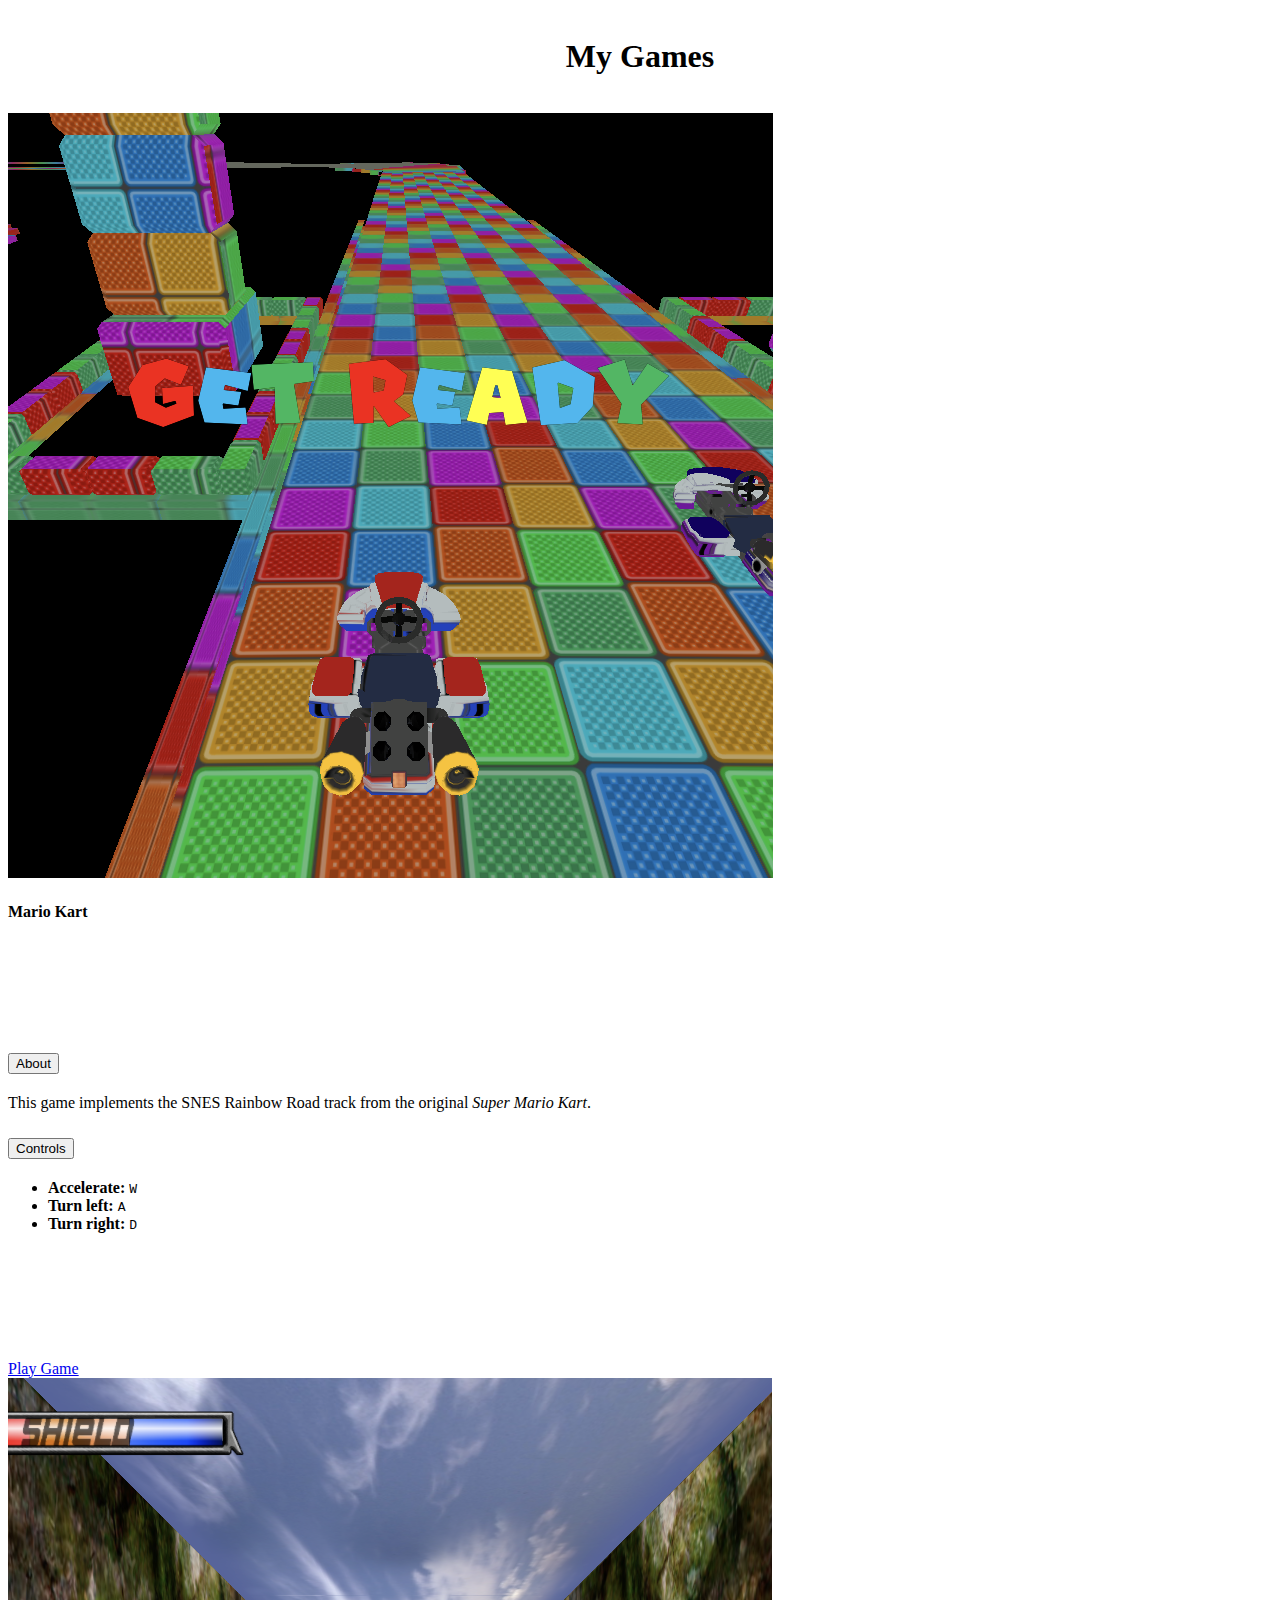
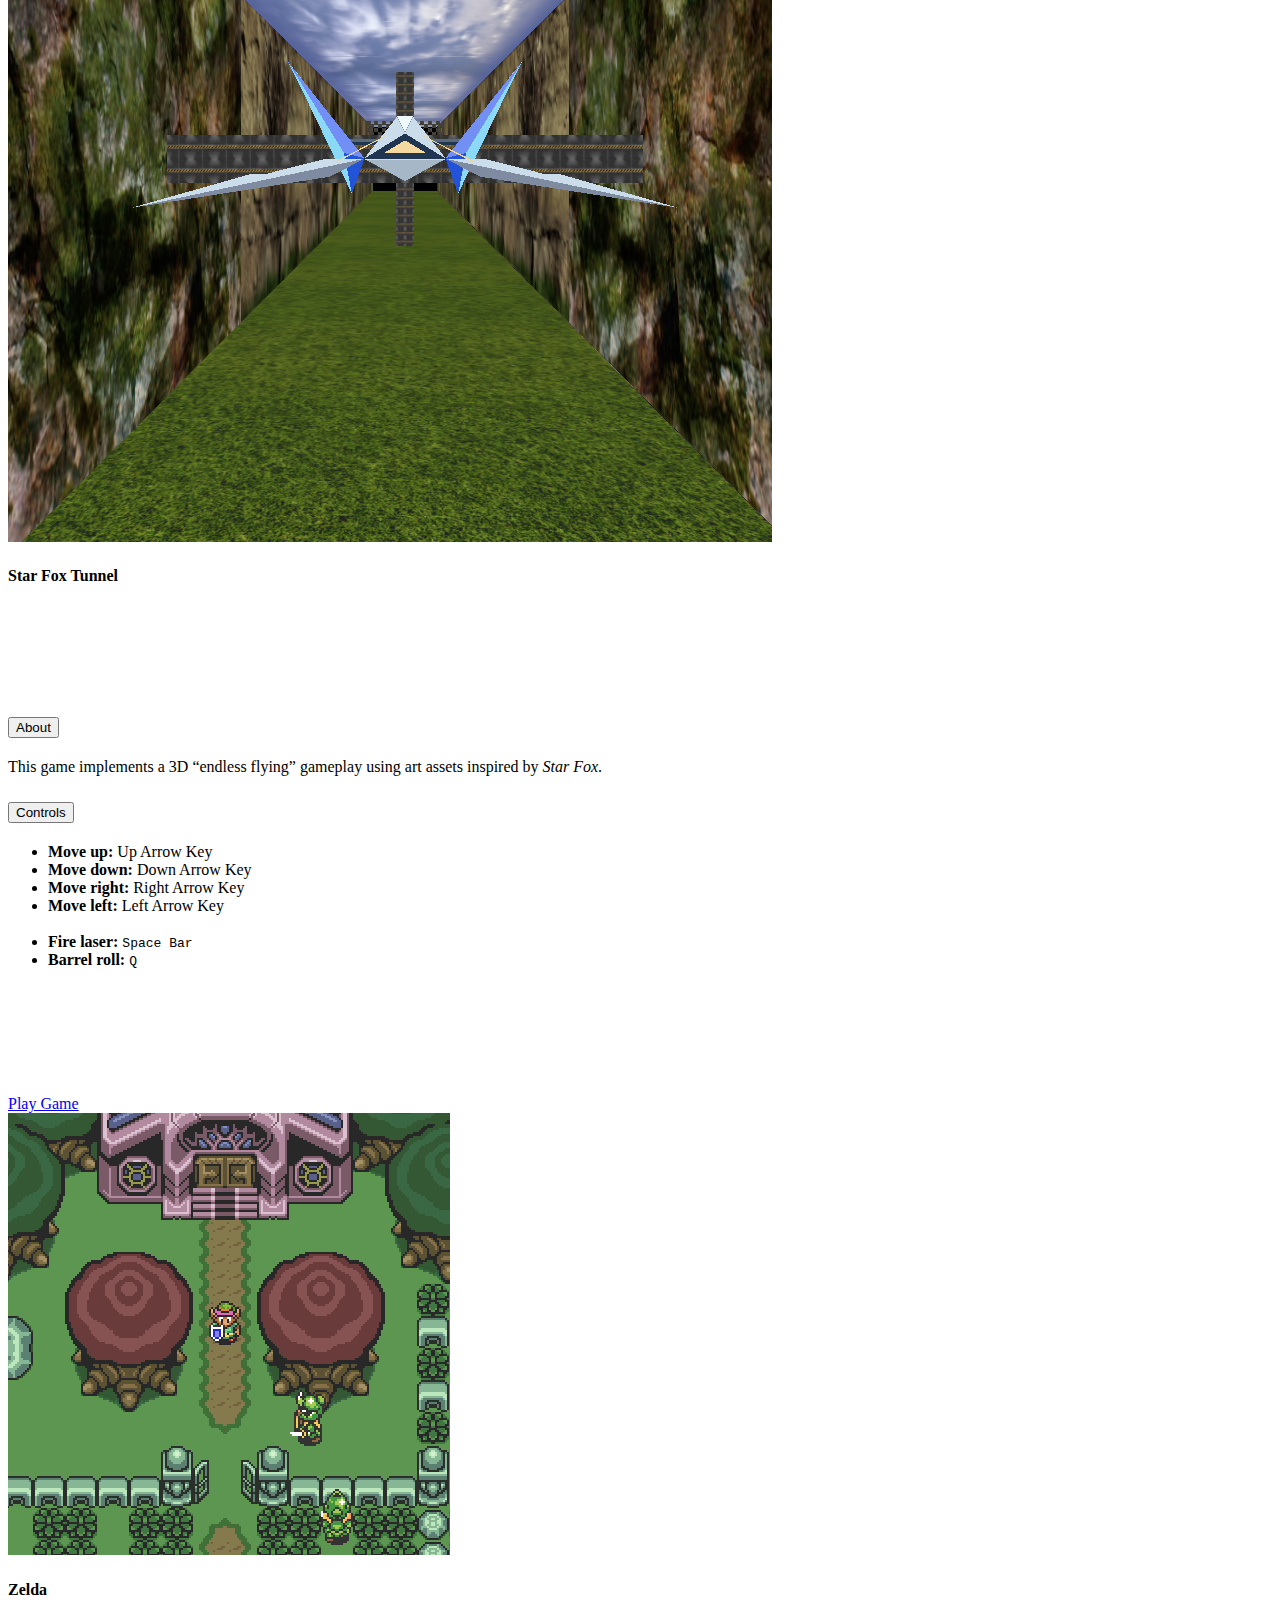
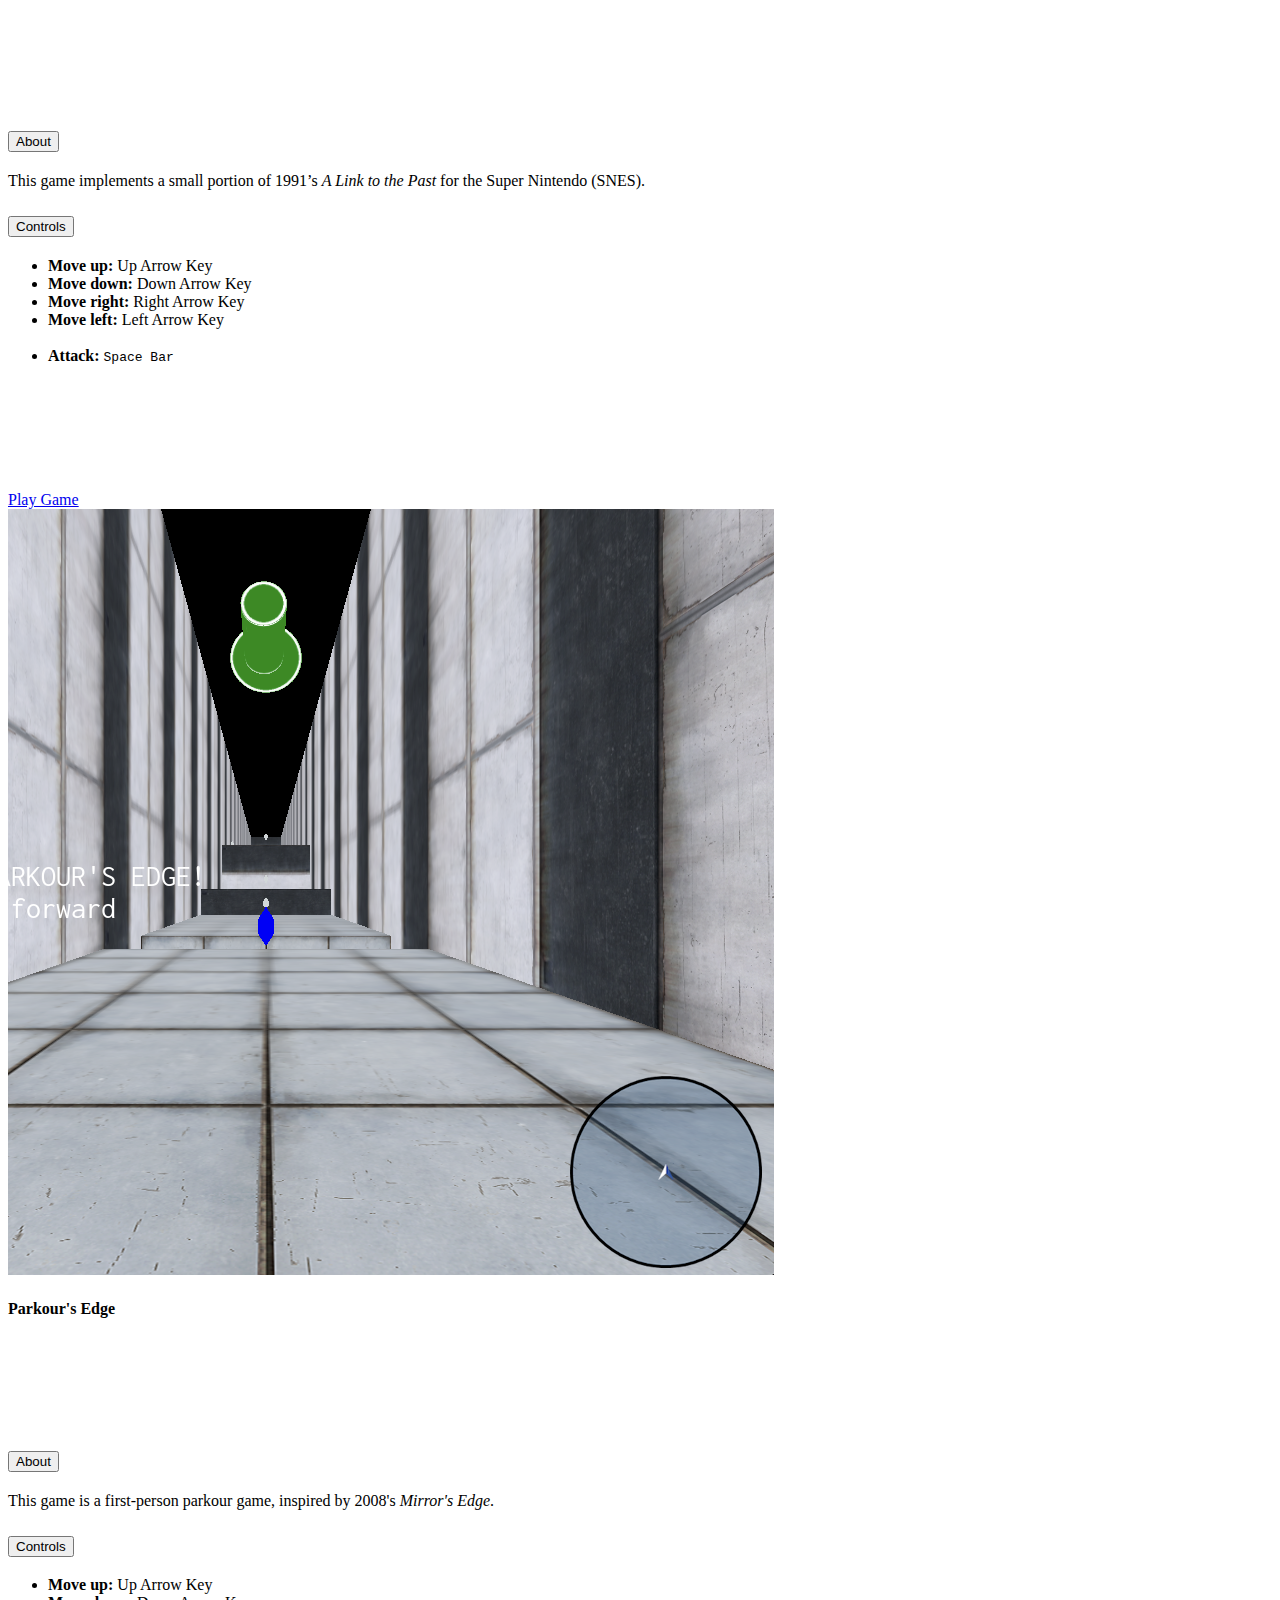
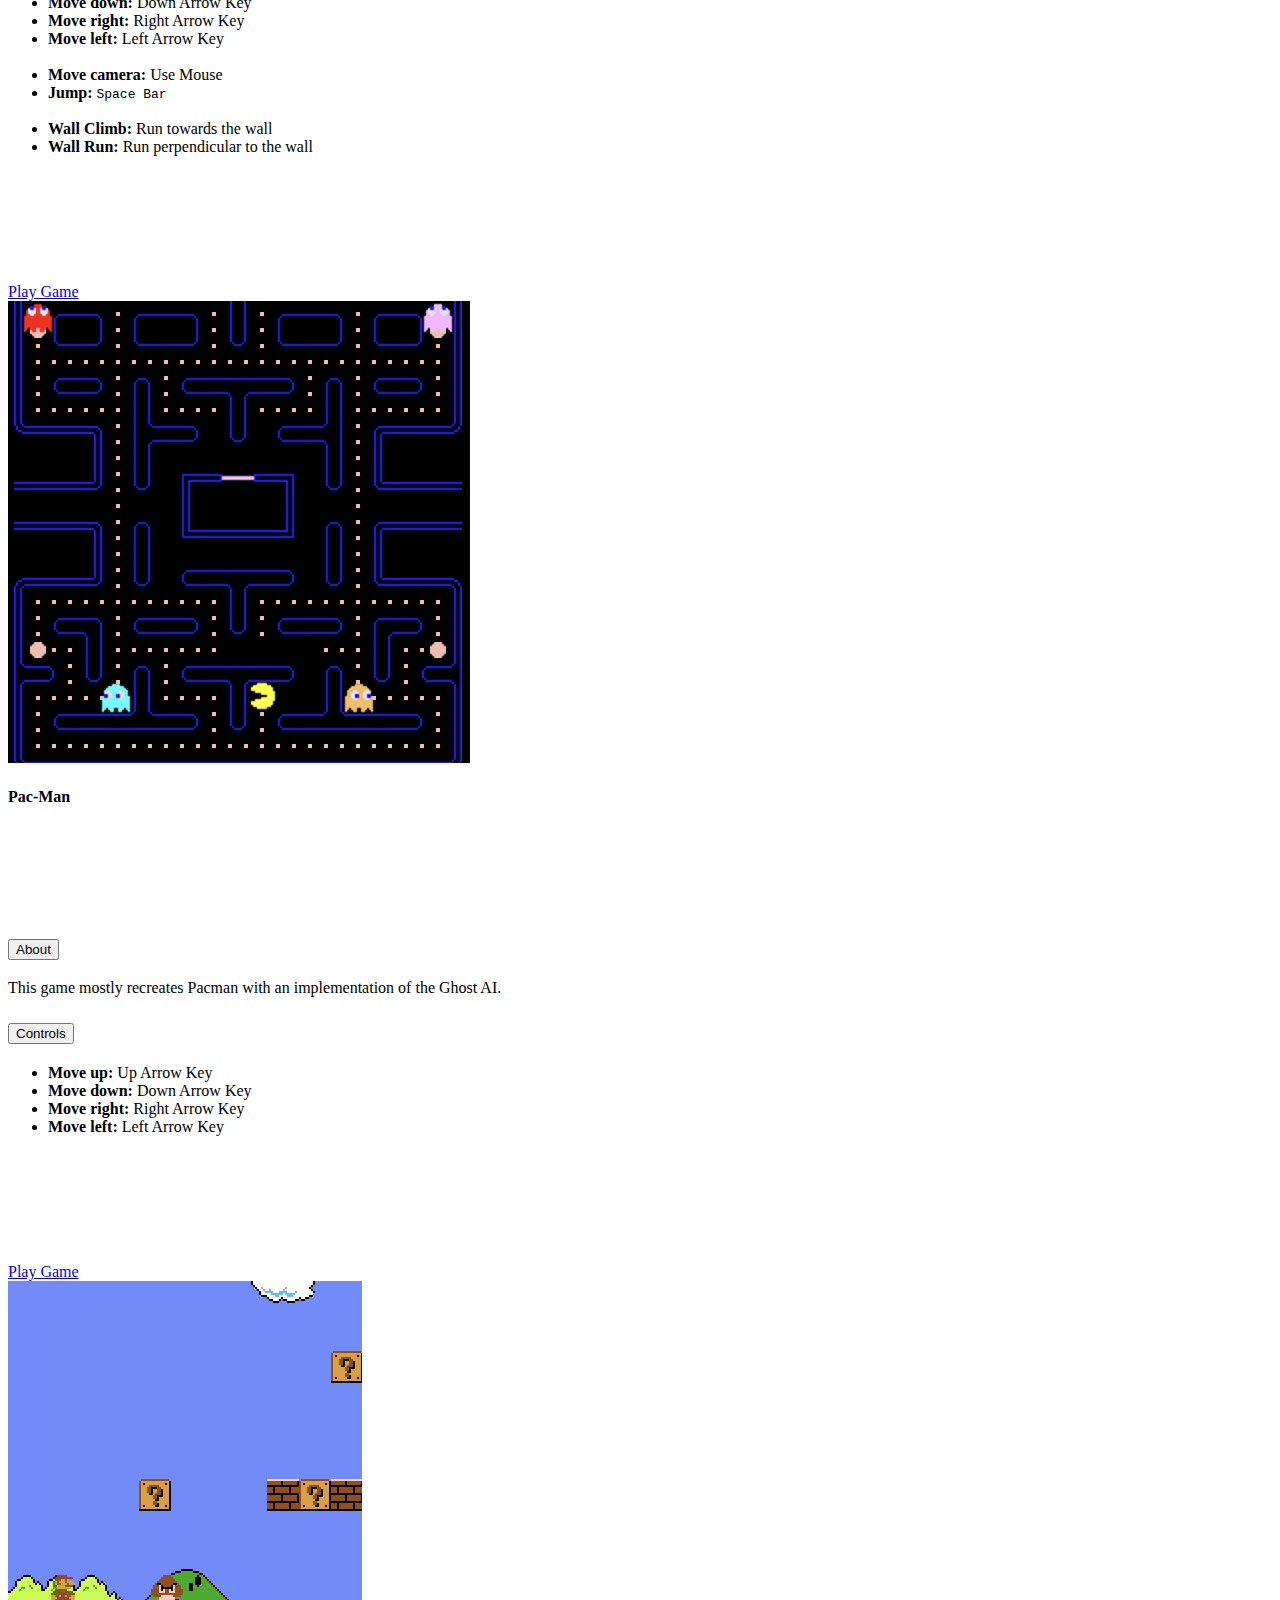
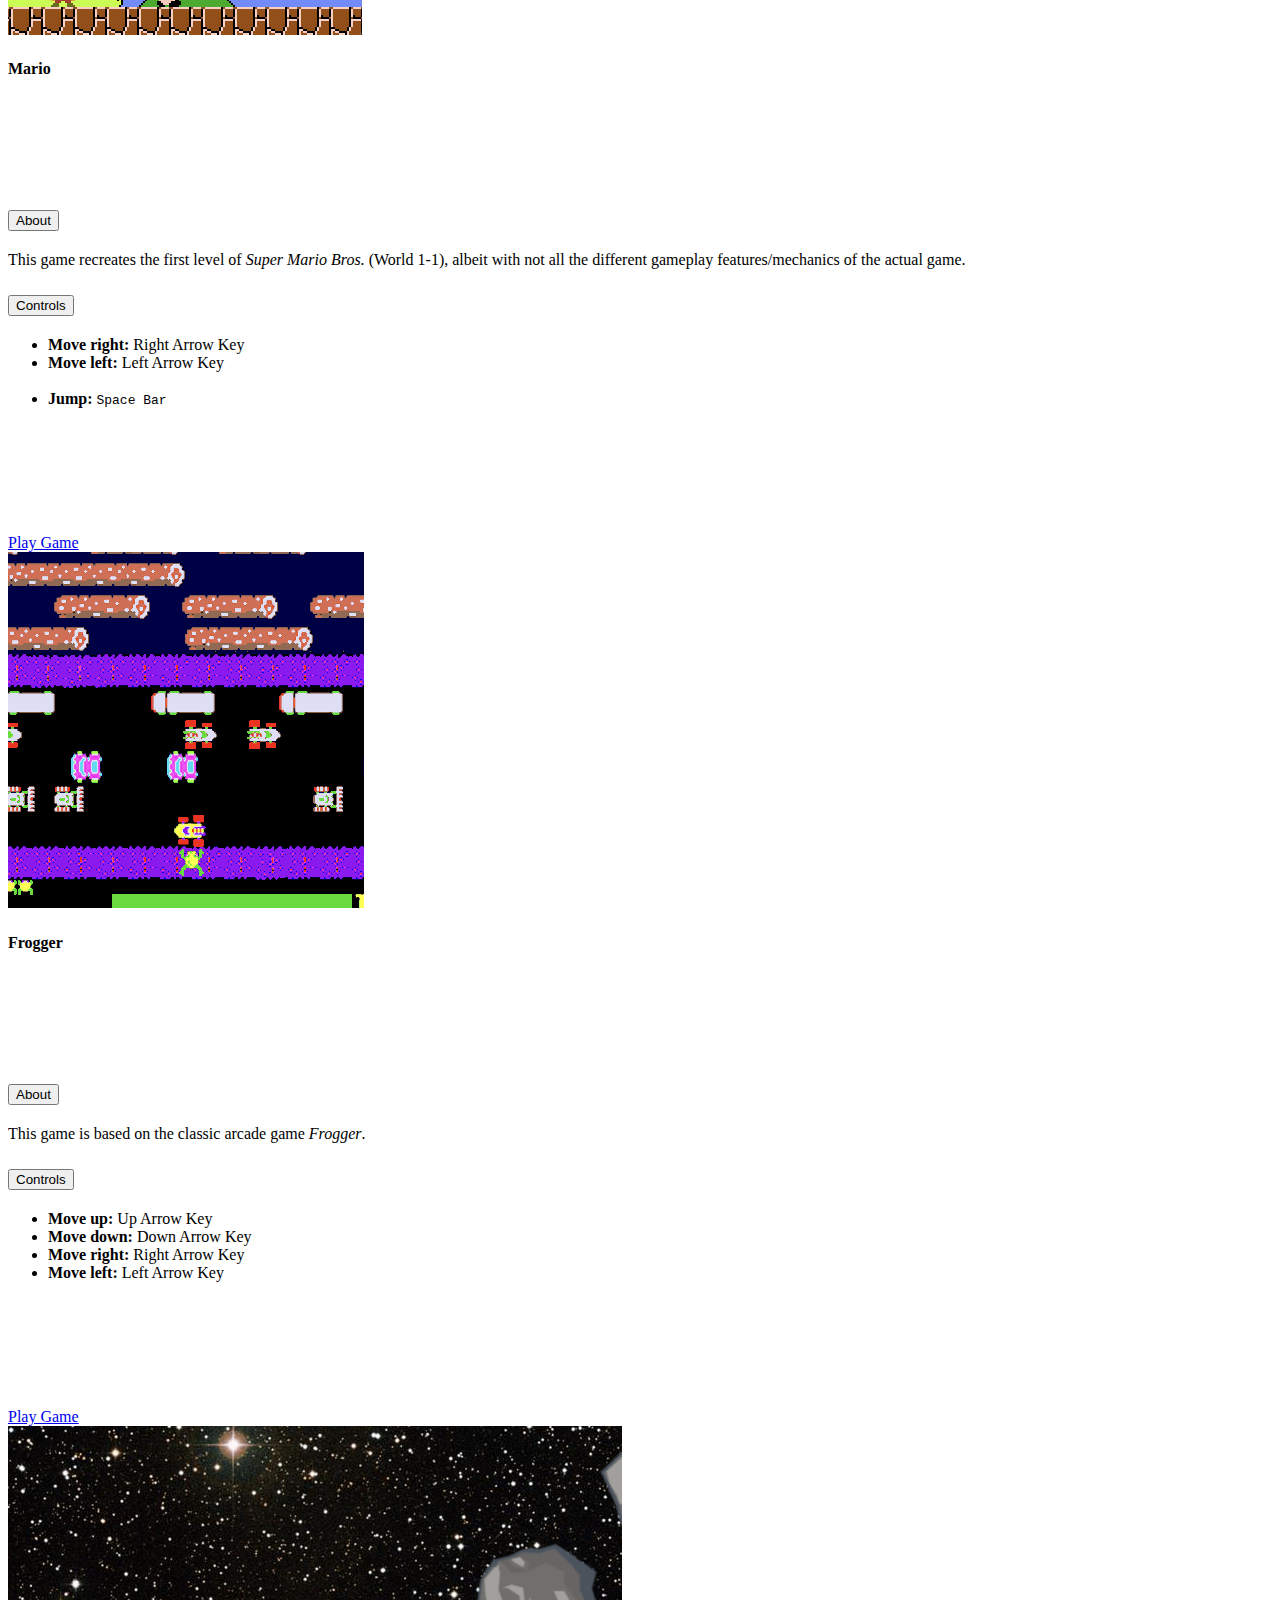
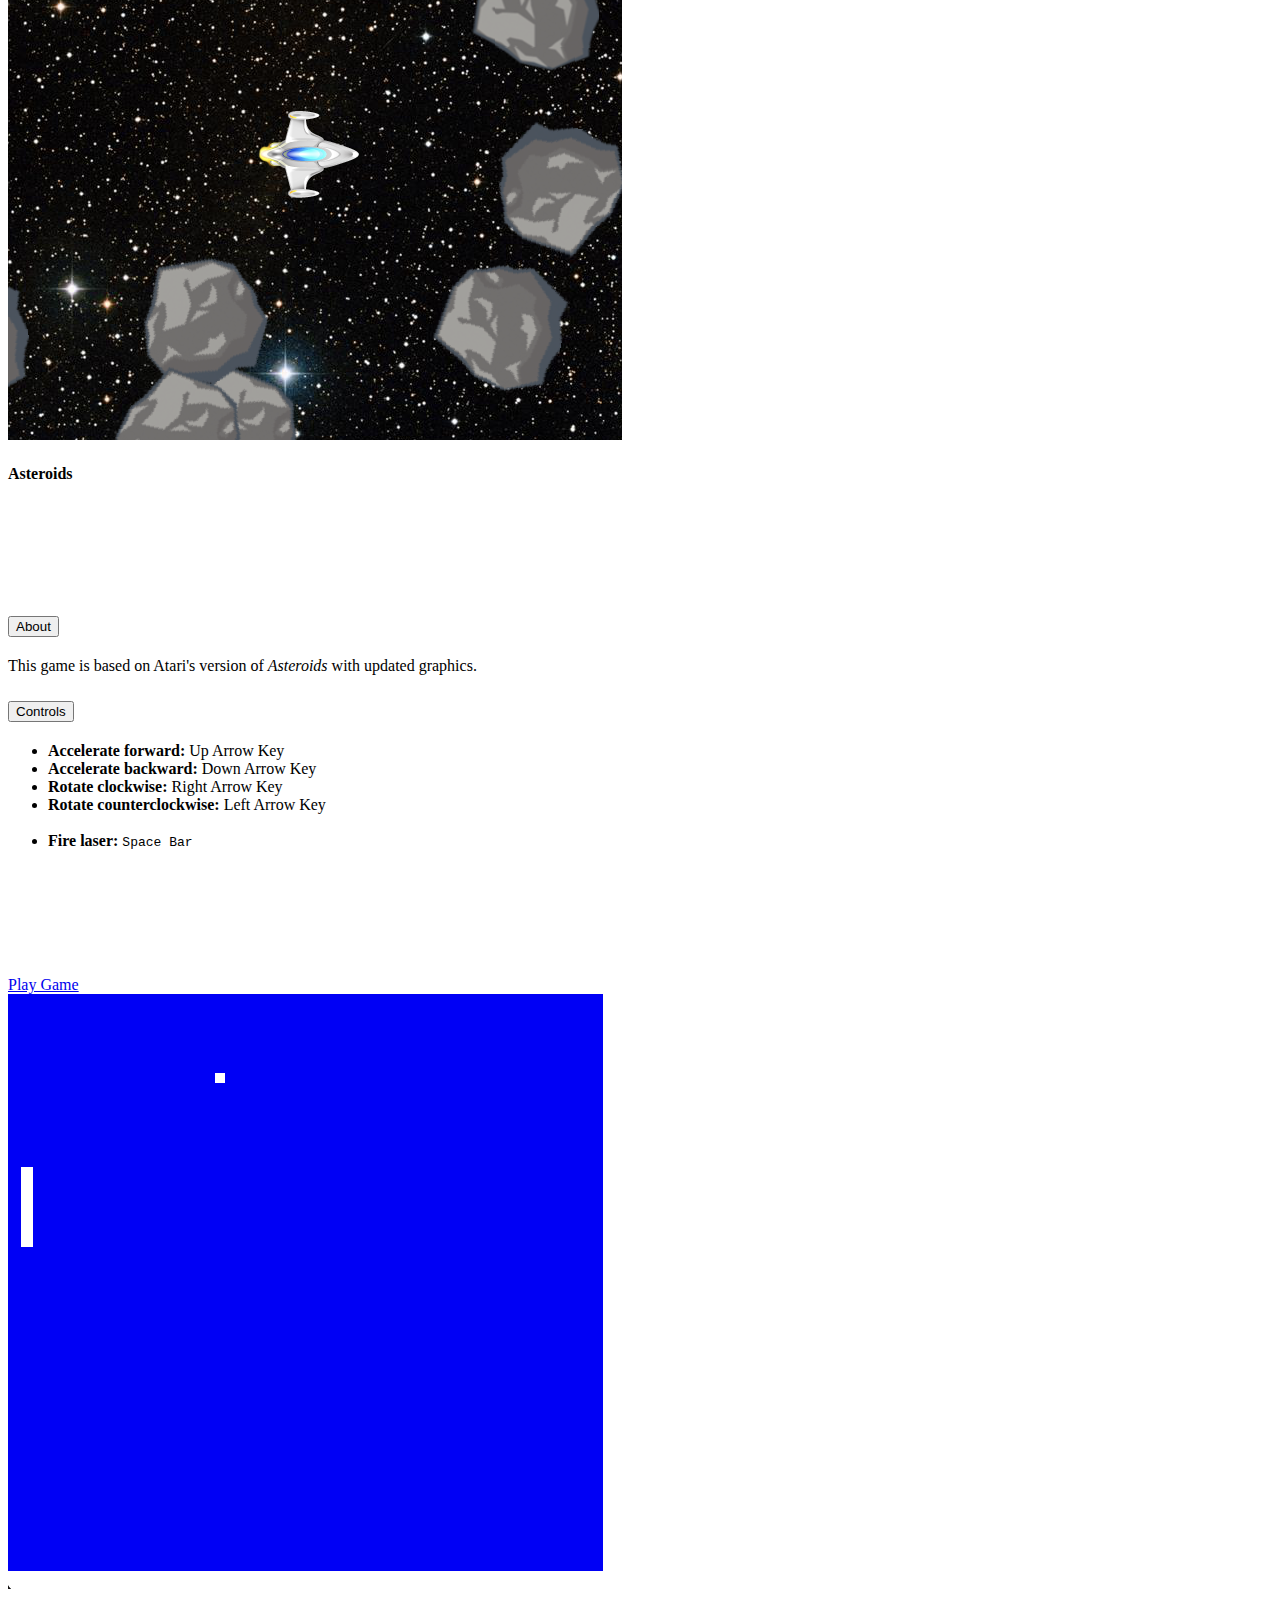
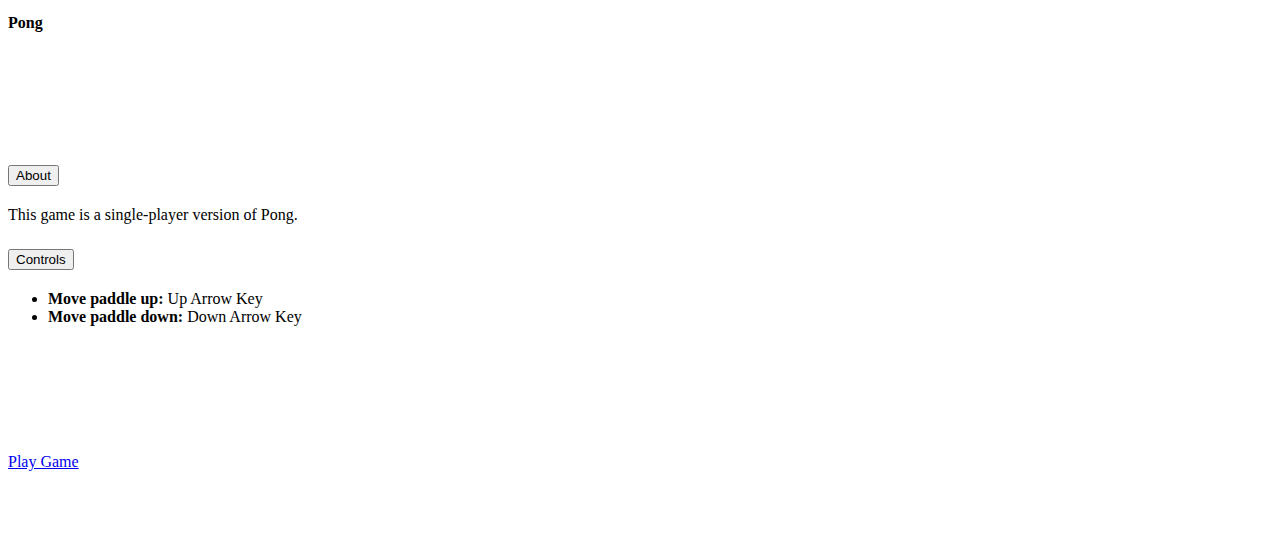
<file: index.html>
<!doctype html>
<html lang="en">
  <head>
    <meta charset="utf-8">
    <meta name="viewport" content="width=device-width, initial-scale=1">
    <title>SDL Games</title>
    <link href="https://cdn.jsdelivr.net/npm/bootstrap@5.3.0-alpha1/dist/css/bootstrap.min.css" rel="stylesheet" integrity="sha384-GLhlTQ8iRABdZLl6O3oVMWSktQOp6b7In1Zl3/Jr59b6EGGoI1aFkw7cmDA6j6gD" crossorigin="anonymous">
    <link rel="stylesheet" href="index.css">
  </head>
  <body>
    <div>
        <h1 id="title">My Games</h1>
    </div>


    <div class="container text-center">
        <div class="row row-cols-1 row-cols-xxl-3 row-cols-xl-3 row-cols-lg-2 row-cols-md-2 g-4">
            <div class="col">
                <div class="card h-100">
                    <img src="Mario Kart/preview.png" class="card-img-top" alt="background">
                    <div class="card-body">
                        <h4 class="card-title">Mario Kart</h4>

                        <div class="accordion" id="accordion1">
                            <div class="accordion-item">
                                <h2 class="accordion-header" id="headingOne">
                                    <button class="accordion-button" type="button" data-bs-toggle="collapse" data-bs-target="#collapseOne" aria-expanded="true" aria-controls="collapseOne">
                                    About
                                    </button>
                                </h2>
                                <div id="collapseOne" class="accordion-collapse collapse show" aria-labelledby="headingOne" data-bs-parent="#accordion1">
                                    <div class="accordion-body">
                                    This game implements the SNES Rainbow Road track from the original <em>Super Mario Kart</em>.
                                    </div>
                                </div>
                            </div>
                            <div class="accordion-item">
                                <h2 class="accordion-header" id="headingTwo">
                                    <button class="accordion-button collapsed" type="button" data-bs-toggle="collapse" data-bs-target="#collapseTwo" aria-expanded="false" aria-controls="collapseTwo">
                                    Controls
                                    </button>
                                </h2>
                                <div id="collapseTwo" class="accordion-collapse collapse" aria-labelledby="headingTwo" data-bs-parent="#accordion1">
                                    <div class="accordion-body">
                                        <ul>
                                            <li><strong>Accelerate:</strong> <code>W</code></li>
                                            <li><strong>Turn left:</strong> <code>A</code></li>
                                            <li><strong>Turn right:</strong> <code>D</code></li>
                                        </ul>
                                    </div>
                                </div>
                            </div>
                        </div>
                      
                        <a href="Mario Kart/MarioKart.html" class="btn btn-primary">Play Game</a>
                    </div>
                </div>
            </div>

            <div class="col">
                <div class="card h-100">
                    <img src="Star Fox Tunnel/preview.png" class="card-img-top" alt="background">
                    <div class="card-body">
                      <h4 class="card-title">Star Fox Tunnel</h4>
                      
                      <div class="accordion" id="accordion2">
                        <div class="accordion-item">
                          <h2 class="accordion-header" id="headingThree">
                            <button class="accordion-button" type="button" data-bs-toggle="collapse" data-bs-target="#collapseThree" aria-expanded="true" aria-controls="collapseThree">
                              About
                            </button>
                          </h2>
                          <div id="collapseThree" class="accordion-collapse collapse show" aria-labelledby="headingThree" data-bs-parent="#accordion2">
                            <div class="accordion-body">
                            This game implements a 3D “endless flying” gameplay using art assets inspired by <em>Star Fox</em>.
                            </div>
                          </div>
                        </div>
                        <div class="accordion-item">
                          <h2 class="accordion-header" id="headingFour">
                            <button class="accordion-button collapsed" type="button" data-bs-toggle="collapse" data-bs-target="#collapseFour" aria-expanded="false" aria-controls="collapseFour">
                              Controls
                            </button>
                          </h2>
                          <div id="collapseFour" class="accordion-collapse collapse" aria-labelledby="headingFour" data-bs-parent="#accordion2">
                            <div class="accordion-body">
                                <ul>
                                    <li><strong>Move up:</strong> Up Arrow Key</li>
                                    <li><strong>Move down:</strong> Down Arrow Key</li>
                                    <li><strong>Move right:</strong> Right Arrow Key</li>
                                    <li><strong>Move left:</strong> Left Arrow Key</li>

                                    <br>

                                    <li><strong>Fire laser:</strong> <code>Space Bar</code></li>
                                    <li><strong>Barrel roll:</strong> <code>Q</code></li>
                                </ul>
                            </div>
                          </div>
                        </div> 
                    </div>
                      
                    <a href="Star Fox Tunnel/StarFoxTunnel.html" class="btn btn-primary">Play Game</a>
                    </div>
                </div>
            </div>

            <div class="col">
                <div class="card h-100">
                    <img src="Zelda/preview.png" class="card-img-top" alt="background">
                    <div class="card-body">
                      <h4 class="card-title">Zelda</h4>
                      
                      <div class="accordion" id="accordion3">
                        <div class="accordion-item">
                          <h2 class="accordion-header" id="headingFive">
                            <button class="accordion-button" type="button" data-bs-toggle="collapse" data-bs-target="#collapseFive" aria-expanded="true" aria-controls="collapseFive">
                              About
                            </button>
                          </h2>
                          <div id="collapseFive" class="accordion-collapse collapse show" aria-labelledby="headingFive" data-bs-parent="#accordion3">
                            <div class="accordion-body">
                            This game implements a small portion of 1991’s <em>A Link to the Past</em> for the Super Nintendo (SNES).
                            </div>
                          </div>
                        </div>
                        <div class="accordion-item">
                          <h2 class="accordion-header" id="headingSix">
                            <button class="accordion-button collapsed" type="button" data-bs-toggle="collapse" data-bs-target="#collapseSix" aria-expanded="false" aria-controls="collapseSix">
                              Controls
                            </button>
                          </h2>
                          <div id="collapseSix" class="accordion-collapse collapse" aria-labelledby="headingSix" data-bs-parent="#accordion3">
                            <div class="accordion-body">
                                <ul>
                                    <li><strong>Move up:</strong> Up Arrow Key</li>
                                    <li><strong>Move down:</strong> Down Arrow Key</li>
                                    <li><strong>Move right:</strong> Right Arrow Key</li>
                                    <li><strong>Move left:</strong> Left Arrow Key</li>

                                    <br>

                                    <li><strong>Attack:</strong> <code>Space Bar</code></li>
                                </ul>
                            </div>
                          </div>
                        </div> 
                    </div>
                      
                      <a href="Zelda/Zelda.html" class="btn btn-primary">Play Game</a>
                    </div>
                </div>
            </div>

            <div class="col">
                <div class="card h-100">
                    <img src="Parkour's Edge/preview.png" class="card-img-top" alt="background">
                    <div class="card-body">
                      <h4 class="card-title">Parkour's Edge</h4>
                      
                    <div class="accordion" id="accordion4">
                        <div class="accordion-item">
                          <h2 class="accordion-header" id="headingSeven">
                            <button class="accordion-button" type="button" data-bs-toggle="collapse" data-bs-target="#collapseSeven" aria-expanded="true" aria-controls="collapseSeven">
                              About
                            </button>
                          </h2>
                          <div id="collapseSeven" class="accordion-collapse collapse show" aria-labelledby="headingSeven" data-bs-parent="#accordion4">
                            <div class="accordion-body">
                            This game is a first-person parkour game, inspired by 2008's <em>Mirror's Edge</em>.
                            </div>
                          </div>
                        </div>
                        <div class="accordion-item">
                          <h2 class="accordion-header" id="headingEight">
                            <button class="accordion-button collapsed" type="button" data-bs-toggle="collapse" data-bs-target="#collapseEight" aria-expanded="false" aria-controls="collapseEight">
                              Controls
                            </button>
                          </h2>
                          <div id="collapseEight" class="accordion-collapse collapse" aria-labelledby="headingEight" data-bs-parent="#accordion4">
                            <div class="accordion-body">
                                <ul>
                                    <li><strong>Move up:</strong> Up Arrow Key</li>
                                    <li><strong>Move down:</strong> Down Arrow Key</li>
                                    <li><strong>Move right:</strong> Right Arrow Key</li>
                                    <li><strong>Move left:</strong> Left Arrow Key</li>

                                    <br>
                                    
                                    <li><strong>Move camera:</strong> Use Mouse</li>
                                    <li><strong>Jump:</strong> <code>Space Bar</code></li>
                                    
                                    <br>

                                    <li><strong>Wall Climb:</strong> Run towards the wall</li>
                                    <li><strong>Wall Run:</strong> Run perpendicular to the wall</li>
                                </ul>
                            </div>
                          </div>
                        </div> 
                    </div>
                      
                      <a href="Parkour's Edge/ParkoursEdge.html" class="btn btn-primary">Play Game</a>
                    </div>
                </div>
            </div>

            <div class="col">
                <div class="card h-100">
                    <img src="Pac-Man/preview.png" class="card-img-top" alt="background">
                    <div class="card-body">
                    <h4 class="card-title">Pac-Man</h4>
                    
                    <div class="accordion" id="accordion5">
                        <div class="accordion-item">
                          <h2 class="accordion-header" id="headingNine">
                            <button class="accordion-button" type="button" data-bs-toggle="collapse" data-bs-target="#collapseNine" aria-expanded="true" aria-controls="collapseNine">
                              About
                            </button>
                          </h2>
                          <div id="collapseNine" class="accordion-collapse collapse show" aria-labelledby="headingNine" data-bs-parent="#accordion5">
                            <div class="accordion-body">
                            This game mostly recreates Pacman with an implementation of the Ghost AI.
                            </div>
                          </div>
                        </div>
                        <div class="accordion-item">
                          <h2 class="accordion-header" id="headingTen">
                            <button class="accordion-button collapsed" type="button" data-bs-toggle="collapse" data-bs-target="#collapseTen" aria-expanded="false" aria-controls="collapseTen">
                              Controls
                            </button>
                          </h2>
                          <div id="collapseTen" class="accordion-collapse collapse" aria-labelledby="headingTen" data-bs-parent="#accordion5">
                            <div class="accordion-body">
                                <ul>
                                    <li><strong>Move up:</strong> Up Arrow Key</li>
                                    <li><strong>Move down:</strong> Down Arrow Key</li>
                                    <li><strong>Move right:</strong> Right Arrow Key</li>
                                    <li><strong>Move left:</strong> Left Arrow Key</li>
                                </ul>
                            </div>
                          </div>
                        </div> 
                    </div>
                    
                    <a href="Pac-Man/Pacman.html" class="btn btn-primary">Play Game</a>
                    </div>
                </div>
            </div>

            <div class="col">
                <div class="card h-100">
                    <img src="Mario/preview.png" class="card-img-top" alt="background">
                    <div class="card-body">
                    <h4 class="card-title">Mario</h4>
                    
                    <div class="accordion" id="accordion6">
                        <div class="accordion-item">
                          <h2 class="accordion-header" id="headingEleven">
                            <button class="accordion-button" type="button" data-bs-toggle="collapse" data-bs-target="#collapseEleven" aria-expanded="true" aria-controls="collapseEleven">
                              About
                            </button>
                          </h2>
                          <div id="collapseEleven" class="accordion-collapse collapse show" aria-labelledby="headingEleven" data-bs-parent="#accordion6">
                            <div class="accordion-body">
                            This game recreates the first level of <em>Super Mario Bros.</em> (World 1-1), albeit with not all the different gameplay features/mechanics of the actual game.
                            </div>
                          </div>
                        </div>
                        <div class="accordion-item">
                          <h2 class="accordion-header" id="headingTwelve">
                            <button class="accordion-button collapsed" type="button" data-bs-toggle="collapse" data-bs-target="#collapseTwelve" aria-expanded="false" aria-controls="collapseTwelve">
                              Controls
                            </button>
                          </h2>
                          <div id="collapseTwelve" class="accordion-collapse collapse" aria-labelledby="headingTwelve" data-bs-parent="#accordion6">
                            <div class="accordion-body">
                                <ul>
                                    <li><strong>Move right:</strong> Right Arrow Key</li>
                                    <li><strong>Move left:</strong> Left Arrow Key</li>

                                    <br>

                                    <li><strong>Jump:</strong> <code>Space Bar</code></li>
                                </ul>
                            </div>
                          </div>
                        </div> 
                    </div>
                    
                    <a href="Mario/Mario.html" class="btn btn-primary">Play Game</a>
                    </div>
                </div>
            </div>

            <div class="col">
                <div class="card h-100">
                    <img src="Frogger/preview.png" class="card-img-top" alt="background">
                    <div class="card-body">
                    <h4 class="card-title">Frogger</h4>
                    
                    <div class="accordion" id="accordion7">
                        <div class="accordion-item">
                          <h2 class="accordion-header" id="headingThirteen">
                            <button class="accordion-button" type="button" data-bs-toggle="collapse" data-bs-target="#collapseThirteen" aria-expanded="true" aria-controls="collapseThirteen">
                              About
                            </button>
                          </h2>
                          <div id="collapseThirteen" class="accordion-collapse collapse show" aria-labelledby="headingThirteen" data-bs-parent="#accordion7">
                            <div class="accordion-body">
                                This game is based on the classic arcade game <em>Frogger</em>.
                            </div>
                          </div>
                        </div>
                        <div class="accordion-item">
                          <h2 class="accordion-header" id="headingFourteen">
                            <button class="accordion-button collapsed" type="button" data-bs-toggle="collapse" data-bs-target="#collapseFourteen" aria-expanded="false" aria-controls="collapseFourteen">
                              Controls
                            </button>
                          </h2>
                          <div id="collapseFourteen" class="accordion-collapse collapse" aria-labelledby="headingFourteen" data-bs-parent="#accordion7">
                            <div class="accordion-body">
                                <ul>
                                    <li><strong>Move up:</strong> Up Arrow Key</li>
                                    <li><strong>Move down:</strong> Down Arrow Key</li>
                                    <li><strong>Move right:</strong> Right Arrow Key</li>
                                    <li><strong>Move left:</strong> Left Arrow Key</li>
                                </ul>
                            </div>
                          </div>
                        </div> 
                    </div>
                    
                    <a href="Frogger/Frogger.html" class="btn btn-primary">Play Game</a>
                    </div>
                </div>
            </div>

            <div class="col">
                <div class="card h-100">
                <img src="Asteroids/preview.png" class="card-img-top" alt="background">
                <div class="card-body">
                    <h4 class="card-title">Asteroids</h4>
                    
                    <div class="accordion" id="accordion8">
                        <div class="accordion-item">
                          <h2 class="accordion-header" id="headingFifteen">
                            <button class="accordion-button" type="button" data-bs-toggle="collapse" data-bs-target="#collapseFifteen" aria-expanded="true" aria-controls="collapseFifteen">
                              About
                            </button>
                          </h2>
                          <div id="collapseFifteen" class="accordion-collapse collapse show" aria-labelledby="headingFifteen" data-bs-parent="#accordion8">
                            <div class="accordion-body">
                                This game is based on Atari's version of <em>Asteroids</em> with updated graphics.
                            </div>
                          </div>
                        </div>
                        <div class="accordion-item">
                          <h2 class="accordion-header" id="headingSixteen">
                            <button class="accordion-button collapsed" type="button" data-bs-toggle="collapse" data-bs-target="#collapseSixteen" aria-expanded="false" aria-controls="collapseSixteen">
                              Controls
                            </button>
                          </h2>
                          <div id="collapseSixteen" class="accordion-collapse collapse" aria-labelledby="headingSixteen" data-bs-parent="#accordion8">
                            <div class="accordion-body">
                                <ul>
                                    <li><strong>Accelerate forward:</strong> Up Arrow Key</li>
                                    <li><strong>Accelerate backward:</strong> Down Arrow Key</li>
                                    <li><strong>Rotate clockwise:</strong> Right Arrow Key</li>
                                    <li><strong>Rotate counterclockwise:</strong> Left Arrow Key</li>

                                    <br>

                                    <li><strong>Fire laser:</strong> <code>Space Bar</code></li>
                                </ul>
                            </div>
                          </div>
                        </div> 
                    </div>
                    
                    <a href="Asteroids/Asteroids.html" class="btn btn-primary">Play Game</a>
                </div>
                </div>
            </div>
            
            <div class="col">
              <div class="card h-100">
                  <img src="Pong/preview.png" class="card-img-top" alt="background">
                  <div class="card-body">
                    <h4 class="card-title">Pong</h4>

                    <div class="accordion" id="accordion9">
                        <div class="accordion-item">
                          <h2 class="accordion-header" id="headingSeventeen">
                            <button class="accordion-button" type="button" data-bs-toggle="collapse" data-bs-target="#collapseSeventeen" aria-expanded="true" aria-controls="collapseSeventeen">
                              About
                            </button>
                          </h2>
                          <div id="collapseSeventeen" class="accordion-collapse collapse show" aria-labelledby="headingSeventeen" data-bs-parent="#accordion9">
                            <div class="accordion-body">
                            This game is a single-player version of Pong.
                            </div>
                          </div>
                        </div>
                        <div class="accordion-item">
                          <h2 class="accordion-header" id="headingEighteen">
                            <button class="accordion-button collapsed" type="button" data-bs-toggle="collapse" data-bs-target="#collapseEighteen" aria-expanded="false" aria-controls="collapseEighteen">
                              Controls
                            </button>
                          </h2>
                          <div id="collapseEighteen" class="accordion-collapse collapse" aria-labelledby="headingEighteen" data-bs-parent="#accordion9">
                            <div class="accordion-body">
                                <ul>
                                    <li><strong>Move paddle up:</strong> Up Arrow Key</li>
                                    <li><strong>Move paddle down:</strong> Down Arrow Key</li>
                                </ul>
                            </div>
                          </div>
                        </div> 
                    </div>
                    
                    <a href="Pong/Pong.html" class="btn btn-primary">Play Game</a>
                  </div>
              </div>
            </div>

    </div>

    <script src="https://cdn.jsdelivr.net/npm/bootstrap@5.3.0-alpha1/dist/js/bootstrap.bundle.min.js" integrity="sha384-w76AqPfDkMBDXo30jS1Sgez6pr3x5MlQ1ZAGC+nuZB+EYdgRZgiwxhTBTkF7CXvN" crossorigin="anonymous"></script>
  </body>
</html>
</file>
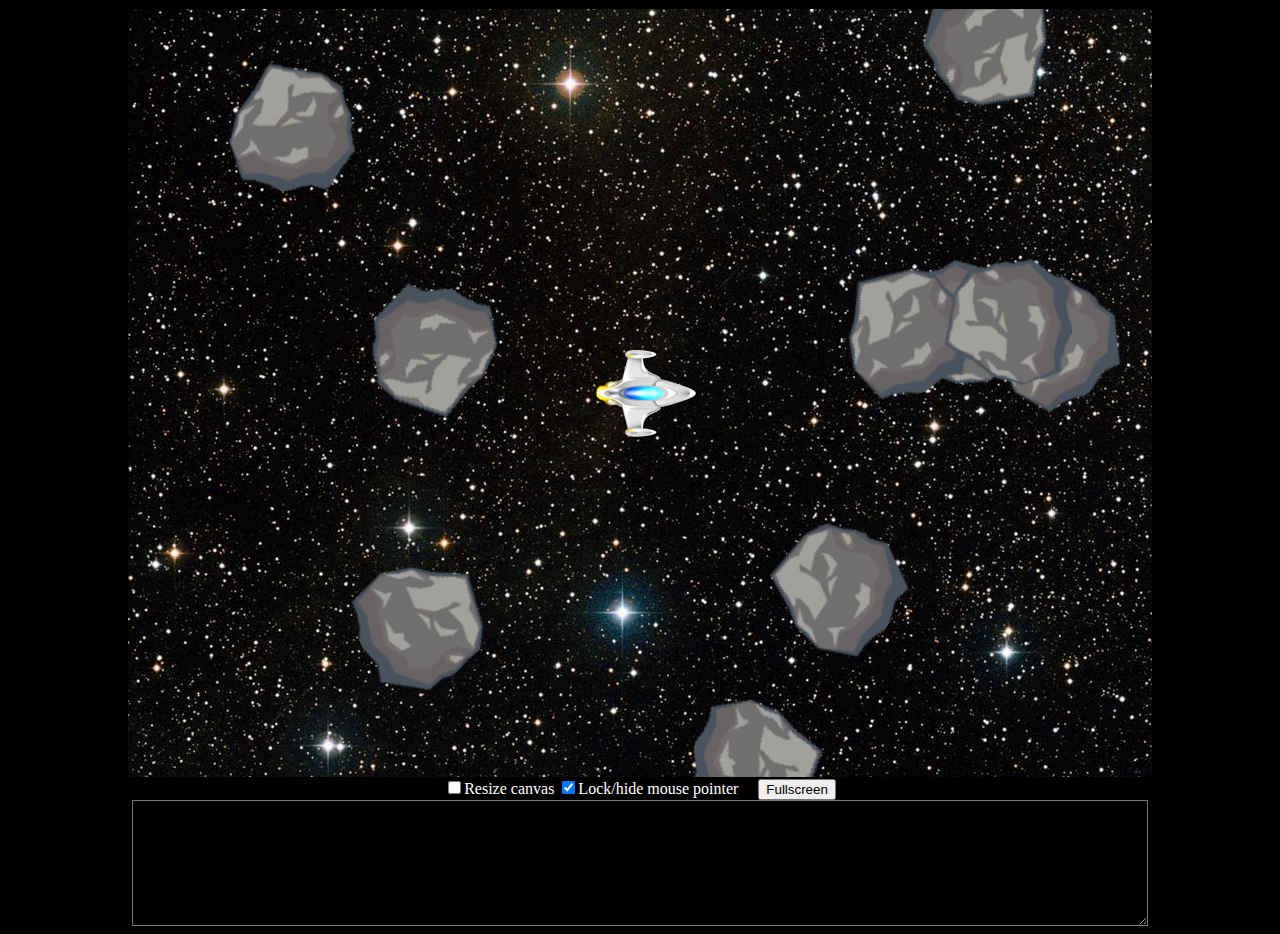
<file: Asteroids/Asteroids.html>
<!doctypehtml><html lang=en-us><head><meta charset=utf-8><meta content="text/html; charset=utf-8"http-equiv=Content-Type><title>Emscripten-Generated Code</title><style>.emscripten{padding-right:0;margin-left:auto;margin-right:auto;display:block;background-color:#000;color:#fff}textarea.emscripten{font-family:monospace;width:80%;background-color:#000}div.emscripten{text-align:center;background-color:#000}div.emscripten_border{border:1px solid #000}canvas.emscripten{border:0 none;background-color:#000}.spinner{height:50px;width:50px;margin:0 auto;-webkit-animation:rotation .8s linear infinite;-moz-animation:rotation .8s linear infinite;-o-animation:rotation .8s linear infinite;animation:rotation .8s linear infinite;border-left:10px solid #0096f0;border-right:10px solid #0096f0;border-bottom:10px solid #0096f0;border-top:10px solid #6400c8;border-radius:100%;background-color:#c864fa}@-webkit-keyframes rotation{from{-webkit-transform:rotate(0)}to{-webkit-transform:rotate(360deg)}}@-moz-keyframes rotation{from{-moz-transform:rotate(0)}to{-moz-transform:rotate(360deg)}}@-o-keyframes rotation{from{-o-transform:rotate(0)}to{-o-transform:rotate(360deg)}}@keyframes rotation{from{transform:rotate(0)}to{transform:rotate(360deg)}}</style></head><body style=background-color:#000><figure id=spinner style=overflow:visible><div class=spinner></div><center style=margin-top:.5em><strong>emscripten</strong></center></figure><div class=emscripten id=status>Downloading...</div><div class=emscripten><progress hidden id=progress max=100 value=0></progress></div><div class=emscripten_border><canvas class=emscripten id=canvas oncontextmenu=event.preventDefault() tabindex=-1></canvas></div><div class=emscripten><input type=checkbox id=resize>Resize canvas <input type=checkbox id=pointerLock checked>Lock/hide mouse pointer     <input type=button onclick='Module.requestFullscreen(document.getElementById("pointerLock").checked,document.getElementById("resize").checked)'value=Fullscreen></div><textarea class=emscripten id=output rows=8></textarea><script>var statusElement=document.getElementById("status"),progressElement=document.getElementById("progress"),spinnerElement=document.getElementById("spinner"),Module={preRun:[],postRun:[],print:function(){var e=document.getElementById("output");return e&&(e.value=""),function(t){arguments.length>1&&(t=Array.prototype.slice.call(arguments).join(" ")),console.log(t),e&&(e.value+=t+"\n",e.scrollTop=e.scrollHeight)}}(),canvas:function(){var e=document.getElementById("canvas");return e.addEventListener("webglcontextlost",(function(e){alert("WebGL context lost. You will need to reload the page."),e.preventDefault()}),!1),e}(),setStatus:function(e){if(Module.setStatus.last||(Module.setStatus.last={time:Date.now(),text:""}),e!==Module.setStatus.last.text){var t=e.match(/([^(]+)\((\d+(\.\d+)?)\/(\d+)\)/),n=Date.now();t&&n-Module.setStatus.last.time<30||(Module.setStatus.last.time=n,Module.setStatus.last.text=e,t?(e=t[1],progressElement.value=100*parseInt(t[2]),progressElement.max=100*parseInt(t[4]),progressElement.hidden=!1,spinnerElement.hidden=!1):(progressElement.value=null,progressElement.max=null,progressElement.hidden=!0,e||(spinnerElement.hidden=!0)),statusElement.innerHTML=e)}},totalDependencies:0,monitorRunDependencies:function(e){this.totalDependencies=Math.max(this.totalDependencies,e),Module.setStatus(e?"Preparing... ("+(this.totalDependencies-e)+"/"+this.totalDependencies+")":"All downloads complete.")}};Module.setStatus("Downloading..."),window.onerror=function(){Module.setStatus("Exception thrown, see JavaScript console"),spinnerElement.style.display="none",Module.setStatus=function(e){e&&console.error("[post-exception status] "+e)}}</script><script async src=Asteroids.js></script></body></html>
</file>
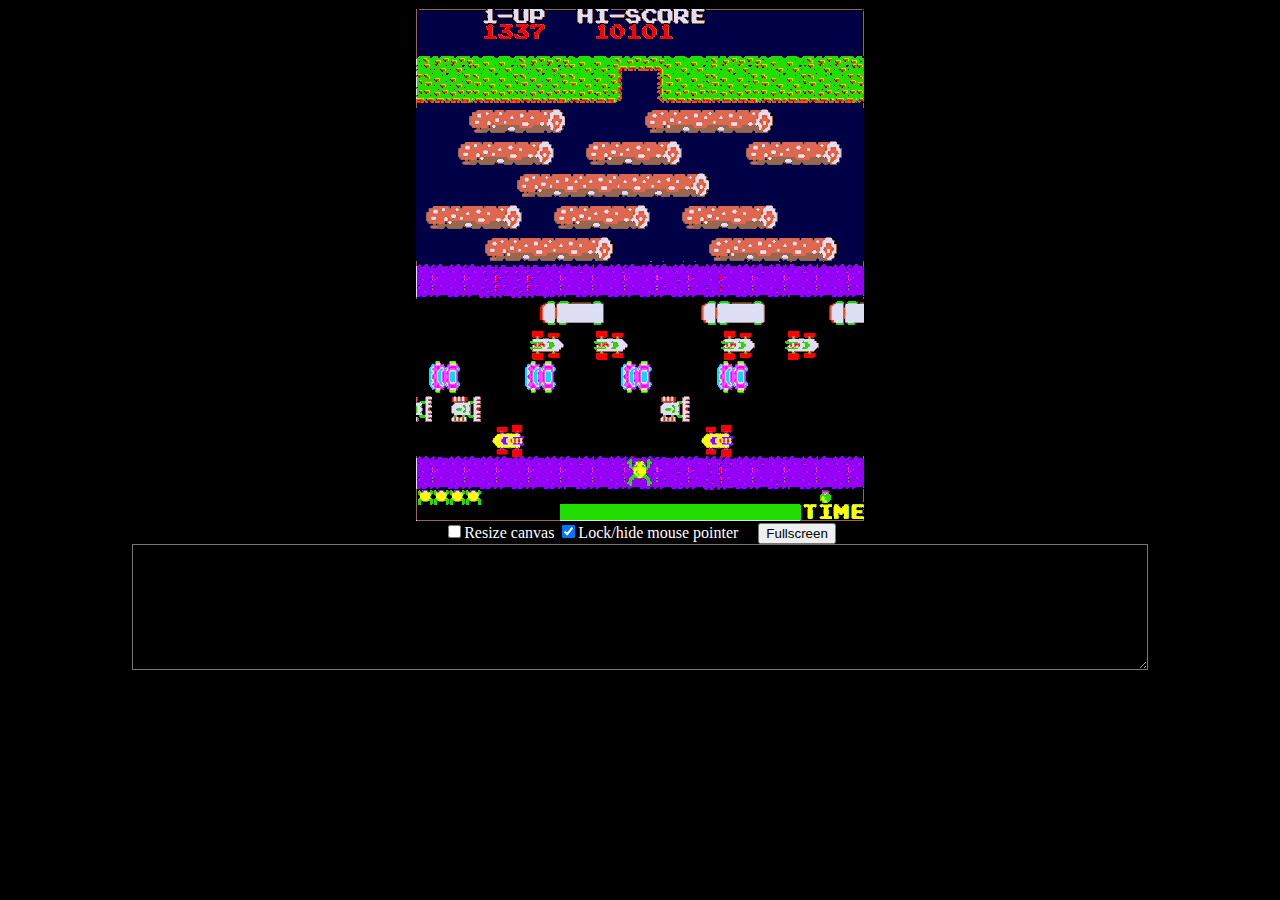
<file: Frogger/Frogger.html>
<!doctypehtml><html lang=en-us><head><meta charset=utf-8><meta content="text/html; charset=utf-8"http-equiv=Content-Type><title>Emscripten-Generated Code</title><style>.emscripten{padding-right:0;margin-left:auto;margin-right:auto;display:block;background-color:#000;color:#fff}textarea.emscripten{font-family:monospace;width:80%;background-color:#000}div.emscripten{text-align:center;background-color:#000}div.emscripten_border{border:1px solid #000}canvas.emscripten{border:0 none;background-color:#000}.spinner{height:50px;width:50px;margin:0 auto;-webkit-animation:rotation .8s linear infinite;-moz-animation:rotation .8s linear infinite;-o-animation:rotation .8s linear infinite;animation:rotation .8s linear infinite;border-left:10px solid #0096f0;border-right:10px solid #0096f0;border-bottom:10px solid #0096f0;border-top:10px solid #6400c8;border-radius:100%;background-color:#c864fa}@-webkit-keyframes rotation{from{-webkit-transform:rotate(0)}to{-webkit-transform:rotate(360deg)}}@-moz-keyframes rotation{from{-moz-transform:rotate(0)}to{-moz-transform:rotate(360deg)}}@-o-keyframes rotation{from{-o-transform:rotate(0)}to{-o-transform:rotate(360deg)}}@keyframes rotation{from{transform:rotate(0)}to{transform:rotate(360deg)}}</style></head><body style=background-color:#000><figure id=spinner style=overflow:visible><div class=spinner></div><center style=margin-top:.5em><strong>emscripten</strong></center></figure><div class=emscripten id=status>Downloading...</div><div class=emscripten><progress hidden id=progress max=100 value=0></progress></div><div class=emscripten_border><canvas class=emscripten id=canvas oncontextmenu=event.preventDefault() tabindex=-1></canvas></div><div class=emscripten><input type=checkbox id=resize>Resize canvas <input type=checkbox id=pointerLock checked>Lock/hide mouse pointer     <input type=button onclick='Module.requestFullscreen(document.getElementById("pointerLock").checked,document.getElementById("resize").checked)'value=Fullscreen></div><textarea class=emscripten id=output rows=8></textarea><script>var statusElement=document.getElementById("status"),progressElement=document.getElementById("progress"),spinnerElement=document.getElementById("spinner"),Module={preRun:[],postRun:[],print:function(){var e=document.getElementById("output");return e&&(e.value=""),function(t){arguments.length>1&&(t=Array.prototype.slice.call(arguments).join(" ")),console.log(t),e&&(e.value+=t+"\n",e.scrollTop=e.scrollHeight)}}(),canvas:function(){var e=document.getElementById("canvas");return e.addEventListener("webglcontextlost",(function(e){alert("WebGL context lost. You will need to reload the page."),e.preventDefault()}),!1),e}(),setStatus:function(e){if(Module.setStatus.last||(Module.setStatus.last={time:Date.now(),text:""}),e!==Module.setStatus.last.text){var t=e.match(/([^(]+)\((\d+(\.\d+)?)\/(\d+)\)/),n=Date.now();t&&n-Module.setStatus.last.time<30||(Module.setStatus.last.time=n,Module.setStatus.last.text=e,t?(e=t[1],progressElement.value=100*parseInt(t[2]),progressElement.max=100*parseInt(t[4]),progressElement.hidden=!1,spinnerElement.hidden=!1):(progressElement.value=null,progressElement.max=null,progressElement.hidden=!0,e||(spinnerElement.hidden=!0)),statusElement.innerHTML=e)}},totalDependencies:0,monitorRunDependencies:function(e){this.totalDependencies=Math.max(this.totalDependencies,e),Module.setStatus(e?"Preparing... ("+(this.totalDependencies-e)+"/"+this.totalDependencies+")":"All downloads complete.")}};Module.setStatus("Downloading..."),window.onerror=function(){Module.setStatus("Exception thrown, see JavaScript console"),spinnerElement.style.display="none",Module.setStatus=function(e){e&&console.error("[post-exception status] "+e)}}</script><script async src=Frogger.js></script></body></html>
</file>
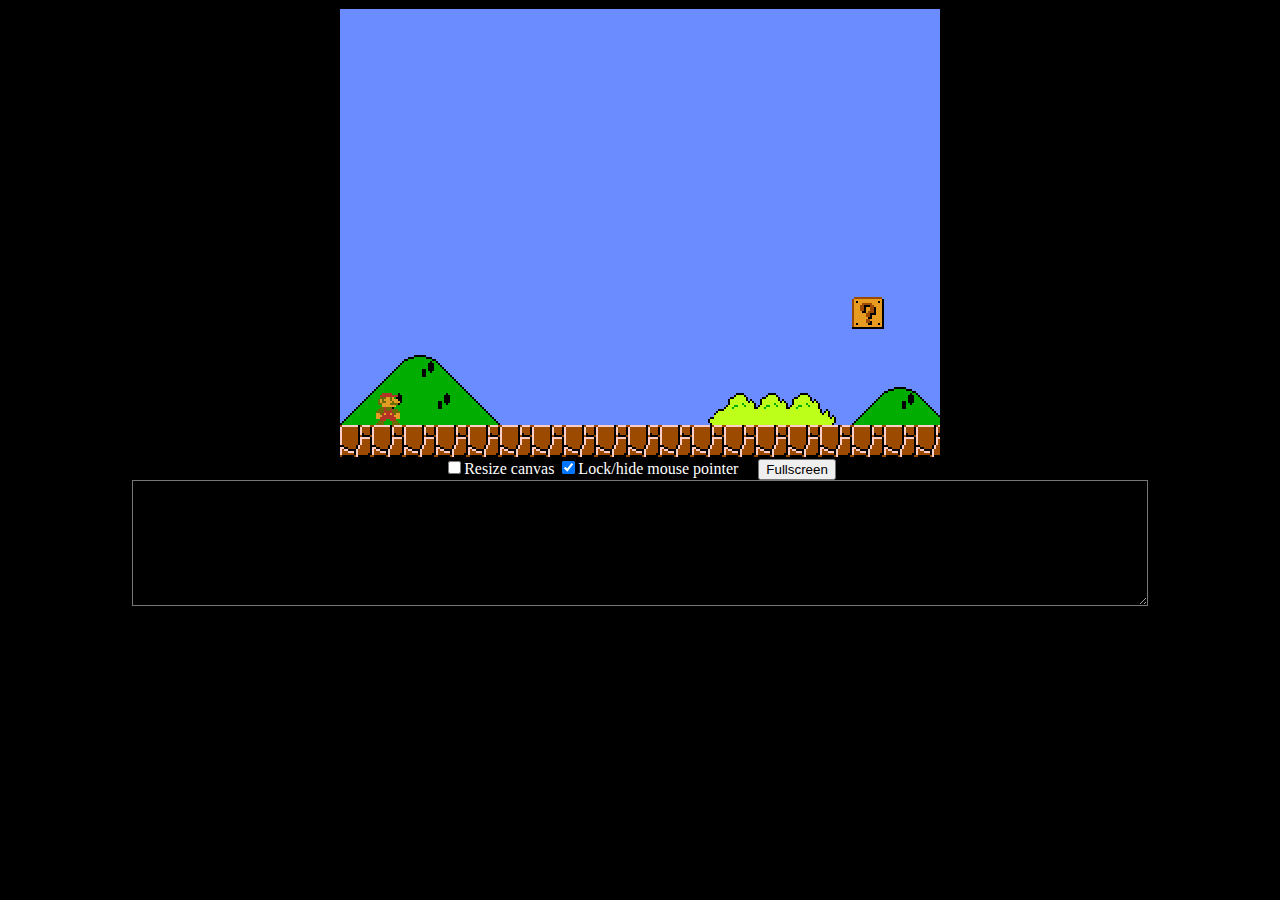
<file: Mario/Mario.html>
<!doctypehtml><html lang=en-us><head><meta charset=utf-8><meta content="text/html; charset=utf-8"http-equiv=Content-Type><title>Emscripten-Generated Code</title><style>.emscripten{padding-right:0;margin-left:auto;margin-right:auto;display:block;background-color:#000;color:#fff}textarea.emscripten{font-family:monospace;width:80%;background-color:#000}div.emscripten{text-align:center;background-color:#000}div.emscripten_border{border:1px solid #000}canvas.emscripten{border:0 none;background-color:#000}.spinner{height:50px;width:50px;margin:0 auto;-webkit-animation:rotation .8s linear infinite;-moz-animation:rotation .8s linear infinite;-o-animation:rotation .8s linear infinite;animation:rotation .8s linear infinite;border-left:10px solid #0096f0;border-right:10px solid #0096f0;border-bottom:10px solid #0096f0;border-top:10px solid #6400c8;border-radius:100%;background-color:#c864fa}@-webkit-keyframes rotation{from{-webkit-transform:rotate(0)}to{-webkit-transform:rotate(360deg)}}@-moz-keyframes rotation{from{-moz-transform:rotate(0)}to{-moz-transform:rotate(360deg)}}@-o-keyframes rotation{from{-o-transform:rotate(0)}to{-o-transform:rotate(360deg)}}@keyframes rotation{from{transform:rotate(0)}to{transform:rotate(360deg)}}</style></head><body style=background-color:#000><figure id=spinner style=overflow:visible><div class=spinner></div><center style=margin-top:.5em><strong>emscripten</strong></center></figure><div class=emscripten id=status>Downloading...</div><div class=emscripten><progress hidden id=progress max=100 value=0></progress></div><div class=emscripten_border><canvas class=emscripten id=canvas oncontextmenu=event.preventDefault() tabindex=-1></canvas></div><div class=emscripten><input type=checkbox id=resize>Resize canvas <input type=checkbox id=pointerLock checked>Lock/hide mouse pointer     <input type=button onclick='Module.requestFullscreen(document.getElementById("pointerLock").checked,document.getElementById("resize").checked)'value=Fullscreen></div><textarea class=emscripten id=output rows=8></textarea><script>var statusElement=document.getElementById("status"),progressElement=document.getElementById("progress"),spinnerElement=document.getElementById("spinner"),Module={preRun:[],postRun:[],print:function(){var e=document.getElementById("output");return e&&(e.value=""),function(t){arguments.length>1&&(t=Array.prototype.slice.call(arguments).join(" ")),console.log(t),e&&(e.value+=t+"\n",e.scrollTop=e.scrollHeight)}}(),canvas:function(){var e=document.getElementById("canvas");return e.addEventListener("webglcontextlost",(function(e){alert("WebGL context lost. You will need to reload the page."),e.preventDefault()}),!1),e}(),setStatus:function(e){if(Module.setStatus.last||(Module.setStatus.last={time:Date.now(),text:""}),e!==Module.setStatus.last.text){var t=e.match(/([^(]+)\((\d+(\.\d+)?)\/(\d+)\)/),n=Date.now();t&&n-Module.setStatus.last.time<30||(Module.setStatus.last.time=n,Module.setStatus.last.text=e,t?(e=t[1],progressElement.value=100*parseInt(t[2]),progressElement.max=100*parseInt(t[4]),progressElement.hidden=!1,spinnerElement.hidden=!1):(progressElement.value=null,progressElement.max=null,progressElement.hidden=!0,e||(spinnerElement.hidden=!0)),statusElement.innerHTML=e)}},totalDependencies:0,monitorRunDependencies:function(e){this.totalDependencies=Math.max(this.totalDependencies,e),Module.setStatus(e?"Preparing... ("+(this.totalDependencies-e)+"/"+this.totalDependencies+")":"All downloads complete.")}};Module.setStatus("Downloading..."),window.onerror=function(){Module.setStatus("Exception thrown, see JavaScript console"),spinnerElement.style.display="none",Module.setStatus=function(e){e&&console.error("[post-exception status] "+e)}}</script><script async src=Mario.js></script></body></html>
</file>
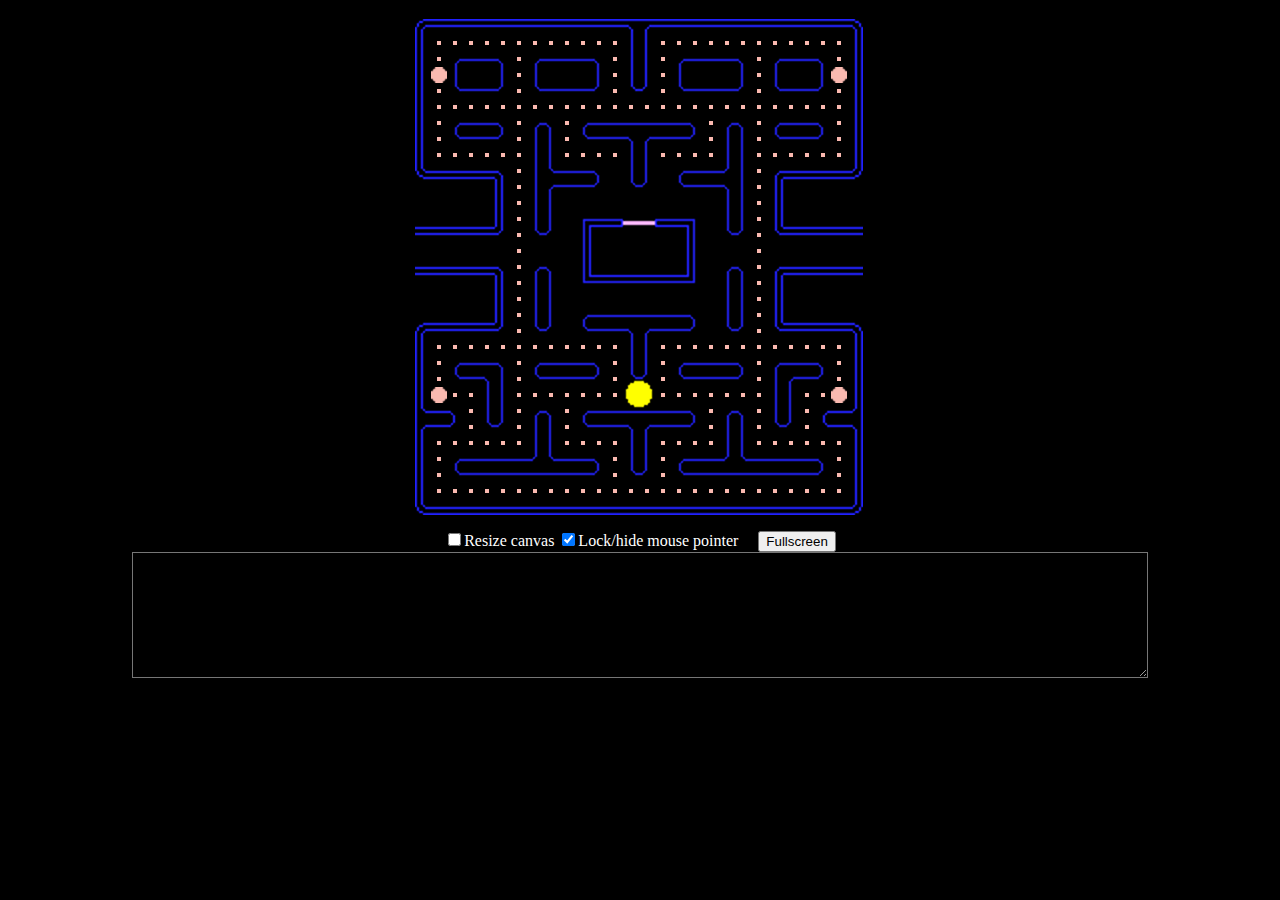
<file: Pac-Man/Pacman.html>
<!doctypehtml><html lang=en-us><head><meta charset=utf-8><meta content="text/html; charset=utf-8"http-equiv=Content-Type><title>Emscripten-Generated Code</title><style>.emscripten{padding-right:0;margin-left:auto;margin-right:auto;display:block;background-color:#000;color:#fff}textarea.emscripten{font-family:monospace;width:80%;background-color:#000}div.emscripten{text-align:center;background-color:#000}div.emscripten_border{border:1px solid #000}canvas.emscripten{border:0 none;background-color:#000}.spinner{height:50px;width:50px;margin:0 auto;-webkit-animation:rotation .8s linear infinite;-moz-animation:rotation .8s linear infinite;-o-animation:rotation .8s linear infinite;animation:rotation .8s linear infinite;border-left:10px solid #0096f0;border-right:10px solid #0096f0;border-bottom:10px solid #0096f0;border-top:10px solid #6400c8;border-radius:100%;background-color:#c864fa}@-webkit-keyframes rotation{from{-webkit-transform:rotate(0)}to{-webkit-transform:rotate(360deg)}}@-moz-keyframes rotation{from{-moz-transform:rotate(0)}to{-moz-transform:rotate(360deg)}}@-o-keyframes rotation{from{-o-transform:rotate(0)}to{-o-transform:rotate(360deg)}}@keyframes rotation{from{transform:rotate(0)}to{transform:rotate(360deg)}}</style></head><body style=background-color:#000><figure id=spinner style=overflow:visible><div class=spinner></div><center style=margin-top:.5em><strong>emscripten</strong></center></figure><div class=emscripten id=status>Downloading...</div><div class=emscripten><progress hidden id=progress max=100 value=0></progress></div><div class=emscripten_border><canvas class=emscripten id=canvas oncontextmenu=event.preventDefault() tabindex=-1></canvas></div><div class=emscripten><input type=checkbox id=resize>Resize canvas <input type=checkbox id=pointerLock checked>Lock/hide mouse pointer     <input type=button onclick='Module.requestFullscreen(document.getElementById("pointerLock").checked,document.getElementById("resize").checked)'value=Fullscreen></div><textarea class=emscripten id=output rows=8></textarea><script>var statusElement=document.getElementById("status"),progressElement=document.getElementById("progress"),spinnerElement=document.getElementById("spinner"),Module={preRun:[],postRun:[],print:function(){var e=document.getElementById("output");return e&&(e.value=""),function(t){arguments.length>1&&(t=Array.prototype.slice.call(arguments).join(" ")),console.log(t),e&&(e.value+=t+"\n",e.scrollTop=e.scrollHeight)}}(),canvas:function(){var e=document.getElementById("canvas");return e.addEventListener("webglcontextlost",(function(e){alert("WebGL context lost. You will need to reload the page."),e.preventDefault()}),!1),e}(),setStatus:function(e){if(Module.setStatus.last||(Module.setStatus.last={time:Date.now(),text:""}),e!==Module.setStatus.last.text){var t=e.match(/([^(]+)\((\d+(\.\d+)?)\/(\d+)\)/),n=Date.now();t&&n-Module.setStatus.last.time<30||(Module.setStatus.last.time=n,Module.setStatus.last.text=e,t?(e=t[1],progressElement.value=100*parseInt(t[2]),progressElement.max=100*parseInt(t[4]),progressElement.hidden=!1,spinnerElement.hidden=!1):(progressElement.value=null,progressElement.max=null,progressElement.hidden=!0,e||(spinnerElement.hidden=!0)),statusElement.innerHTML=e)}},totalDependencies:0,monitorRunDependencies:function(e){this.totalDependencies=Math.max(this.totalDependencies,e),Module.setStatus(e?"Preparing... ("+(this.totalDependencies-e)+"/"+this.totalDependencies+")":"All downloads complete.")}};Module.setStatus("Downloading..."),window.onerror=function(){Module.setStatus("Exception thrown, see JavaScript console"),spinnerElement.style.display="none",Module.setStatus=function(e){e&&console.error("[post-exception status] "+e)}}</script><script async src=Pacman.js></script></body></html>
</file>
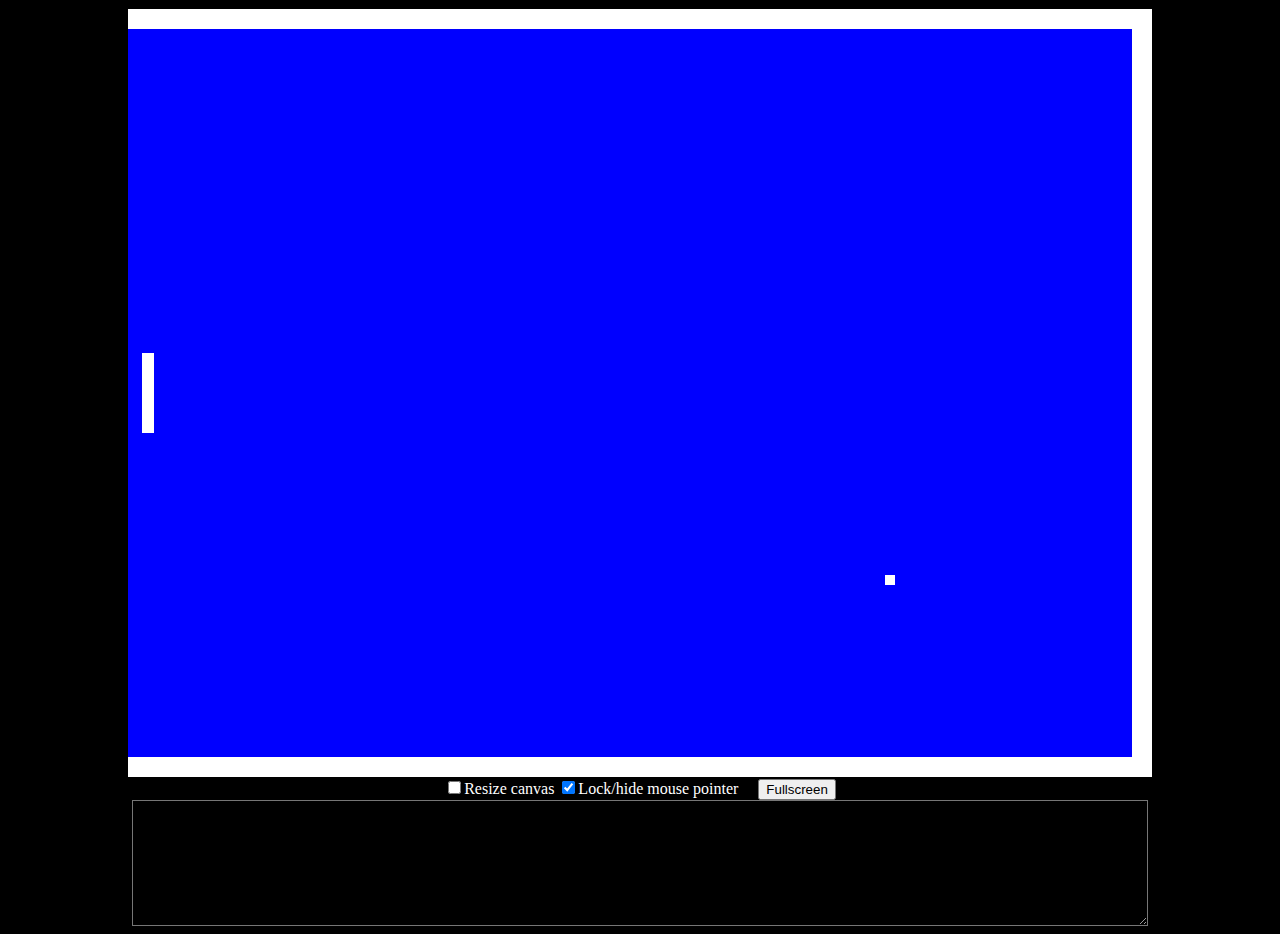
<file: Pong/Pong.html>
<!doctypehtml><html lang=en-us><head><meta charset=utf-8><meta content="text/html; charset=utf-8"http-equiv=Content-Type><title>Emscripten-Generated Code</title><style>.emscripten{padding-right:0;margin-left:auto;margin-right:auto;display:block;background-color:#000;color:#fff}textarea.emscripten{font-family:monospace;width:80%;background-color:#000}div.emscripten{text-align:center;background-color:#000}div.emscripten_border{border:1px solid #000}canvas.emscripten{border:0 none;background-color:#000}.spinner{height:50px;width:50px;margin:0 auto;-webkit-animation:rotation .8s linear infinite;-moz-animation:rotation .8s linear infinite;-o-animation:rotation .8s linear infinite;animation:rotation .8s linear infinite;border-left:10px solid #0096f0;border-right:10px solid #0096f0;border-bottom:10px solid #0096f0;border-top:10px solid #6400c8;border-radius:100%;background-color:#c864fa}@-webkit-keyframes rotation{from{-webkit-transform:rotate(0)}to{-webkit-transform:rotate(360deg)}}@-moz-keyframes rotation{from{-moz-transform:rotate(0)}to{-moz-transform:rotate(360deg)}}@-o-keyframes rotation{from{-o-transform:rotate(0)}to{-o-transform:rotate(360deg)}}@keyframes rotation{from{transform:rotate(0)}to{transform:rotate(360deg)}}</style></head><body style=background-color:#000><figure id=spinner style=overflow:visible><div class=spinner></div><center style=margin-top:.5em><strong>emscripten</strong></center></figure><div class=emscripten id=status>Downloading...</div><div class=emscripten><progress hidden id=progress max=100 value=0></progress></div><div class=emscripten_border><canvas class=emscripten id=canvas oncontextmenu=event.preventDefault() tabindex=-1></canvas></div><div class=emscripten><input type=checkbox id=resize>Resize canvas <input type=checkbox id=pointerLock checked>Lock/hide mouse pointer     <input type=button onclick='Module.requestFullscreen(document.getElementById("pointerLock").checked,document.getElementById("resize").checked)'value=Fullscreen></div><textarea class=emscripten id=output rows=8></textarea><script>var statusElement=document.getElementById("status"),progressElement=document.getElementById("progress"),spinnerElement=document.getElementById("spinner"),Module={preRun:[],postRun:[],print:function(){var e=document.getElementById("output");return e&&(e.value=""),function(t){arguments.length>1&&(t=Array.prototype.slice.call(arguments).join(" ")),console.log(t),e&&(e.value+=t+"\n",e.scrollTop=e.scrollHeight)}}(),canvas:function(){var e=document.getElementById("canvas");return e.addEventListener("webglcontextlost",(function(e){alert("WebGL context lost. You will need to reload the page."),e.preventDefault()}),!1),e}(),setStatus:function(e){if(Module.setStatus.last||(Module.setStatus.last={time:Date.now(),text:""}),e!==Module.setStatus.last.text){var t=e.match(/([^(]+)\((\d+(\.\d+)?)\/(\d+)\)/),n=Date.now();t&&n-Module.setStatus.last.time<30||(Module.setStatus.last.time=n,Module.setStatus.last.text=e,t?(e=t[1],progressElement.value=100*parseInt(t[2]),progressElement.max=100*parseInt(t[4]),progressElement.hidden=!1,spinnerElement.hidden=!1):(progressElement.value=null,progressElement.max=null,progressElement.hidden=!0,e||(spinnerElement.hidden=!0)),statusElement.innerHTML=e)}},totalDependencies:0,monitorRunDependencies:function(e){this.totalDependencies=Math.max(this.totalDependencies,e),Module.setStatus(e?"Preparing... ("+(this.totalDependencies-e)+"/"+this.totalDependencies+")":"All downloads complete.")}};Module.setStatus("Downloading..."),window.onerror=function(){Module.setStatus("Exception thrown, see JavaScript console"),spinnerElement.style.display="none",Module.setStatus=function(e){e&&console.error("[post-exception status] "+e)}}</script><script async src=Pong.js></script></body></html>
</file>
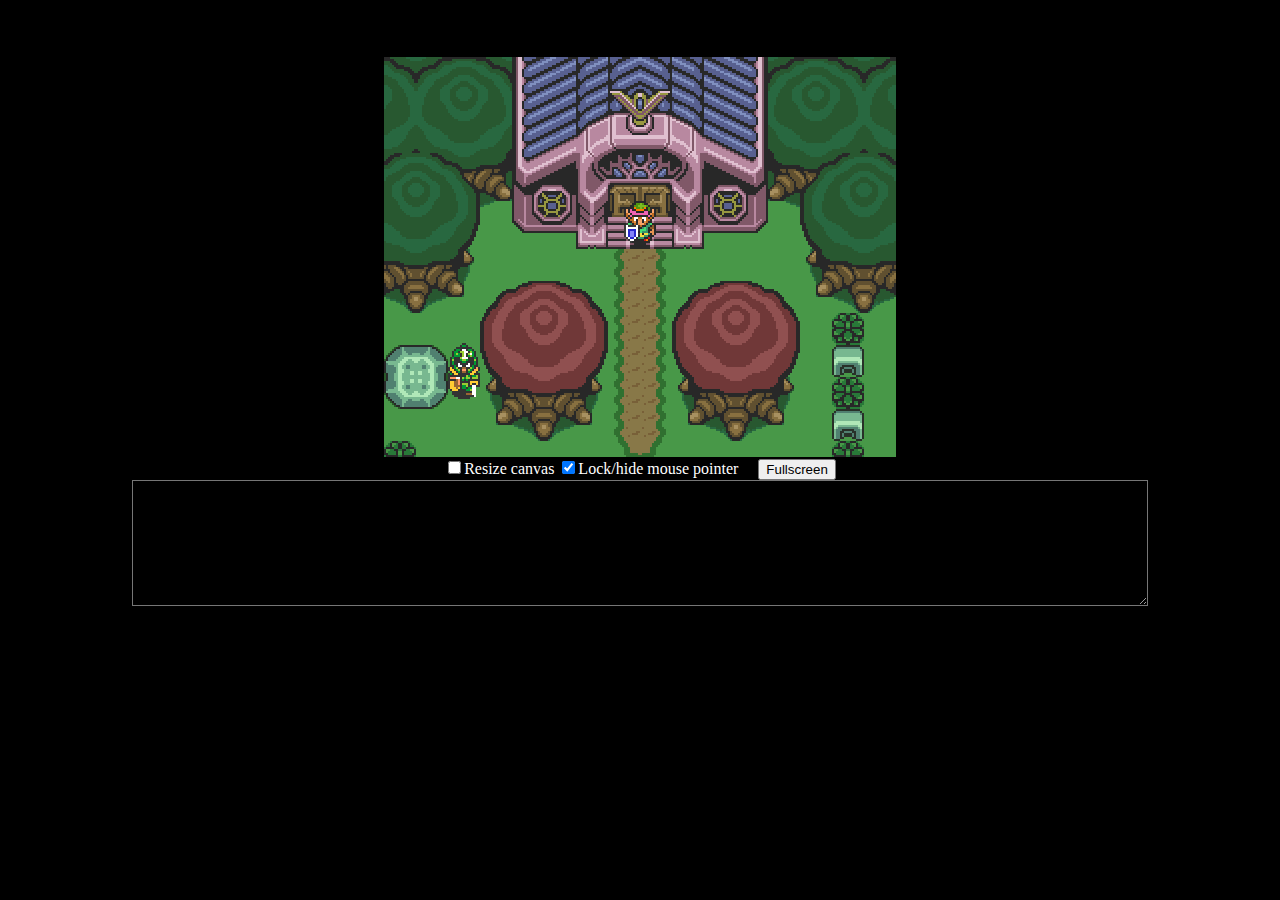
<file: Zelda/Zelda.html>
<!doctypehtml><html lang=en-us><head><meta charset=utf-8><meta content="text/html; charset=utf-8"http-equiv=Content-Type><title>Emscripten-Generated Code</title><style>.emscripten{padding-right:0;margin-left:auto;margin-right:auto;display:block;background-color:#000;color:#fff}textarea.emscripten{font-family:monospace;width:80%;background-color:#000}div.emscripten{text-align:center;background-color:#000}div.emscripten_border{border:1px solid #000}canvas.emscripten{border:0 none;background-color:#000}.spinner{height:50px;width:50px;margin:0 auto;-webkit-animation:rotation .8s linear infinite;-moz-animation:rotation .8s linear infinite;-o-animation:rotation .8s linear infinite;animation:rotation .8s linear infinite;border-left:10px solid #0096f0;border-right:10px solid #0096f0;border-bottom:10px solid #0096f0;border-top:10px solid #6400c8;border-radius:100%;background-color:#c864fa}@-webkit-keyframes rotation{from{-webkit-transform:rotate(0)}to{-webkit-transform:rotate(360deg)}}@-moz-keyframes rotation{from{-moz-transform:rotate(0)}to{-moz-transform:rotate(360deg)}}@-o-keyframes rotation{from{-o-transform:rotate(0)}to{-o-transform:rotate(360deg)}}@keyframes rotation{from{transform:rotate(0)}to{transform:rotate(360deg)}}</style></head><body style=background-color:#000><figure id=spinner style=overflow:visible><div class=spinner></div><center style=margin-top:.5em><strong>emscripten</strong></center></figure><div class=emscripten id=status>Downloading...</div><div class=emscripten><progress hidden id=progress max=100 value=0></progress></div><div class=emscripten_border><canvas class=emscripten id=canvas oncontextmenu=event.preventDefault() tabindex=-1></canvas></div><div class=emscripten><input type=checkbox id=resize>Resize canvas <input type=checkbox id=pointerLock checked>Lock/hide mouse pointer     <input type=button onclick='Module.requestFullscreen(document.getElementById("pointerLock").checked,document.getElementById("resize").checked)'value=Fullscreen></div><textarea class=emscripten id=output rows=8></textarea><script>var statusElement=document.getElementById("status"),progressElement=document.getElementById("progress"),spinnerElement=document.getElementById("spinner"),Module={preRun:[],postRun:[],print:function(){var e=document.getElementById("output");return e&&(e.value=""),function(t){arguments.length>1&&(t=Array.prototype.slice.call(arguments).join(" ")),console.log(t),e&&(e.value+=t+"\n",e.scrollTop=e.scrollHeight)}}(),canvas:function(){var e=document.getElementById("canvas");return e.addEventListener("webglcontextlost",(function(e){alert("WebGL context lost. You will need to reload the page."),e.preventDefault()}),!1),e}(),setStatus:function(e){if(Module.setStatus.last||(Module.setStatus.last={time:Date.now(),text:""}),e!==Module.setStatus.last.text){var t=e.match(/([^(]+)\((\d+(\.\d+)?)\/(\d+)\)/),n=Date.now();t&&n-Module.setStatus.last.time<30||(Module.setStatus.last.time=n,Module.setStatus.last.text=e,t?(e=t[1],progressElement.value=100*parseInt(t[2]),progressElement.max=100*parseInt(t[4]),progressElement.hidden=!1,spinnerElement.hidden=!1):(progressElement.value=null,progressElement.max=null,progressElement.hidden=!0,e||(spinnerElement.hidden=!0)),statusElement.innerHTML=e)}},totalDependencies:0,monitorRunDependencies:function(e){this.totalDependencies=Math.max(this.totalDependencies,e),Module.setStatus(e?"Preparing... ("+(this.totalDependencies-e)+"/"+this.totalDependencies+")":"All downloads complete.")}};Module.setStatus("Downloading..."),window.onerror=function(){Module.setStatus("Exception thrown, see JavaScript console"),spinnerElement.style.display="none",Module.setStatus=function(e){e&&console.error("[post-exception status] "+e)}}</script><script async src=Zelda.js></script></body></html>
</file>
<file: index.css>
.accordion {
    margin-top: 10%;
    margin-bottom: 10%;
}

#title {
    text-align: center;
    margin-top: 3%;
    margin-bottom: 3%;
}

body {
    margin-bottom: 5%;
}

.accordion-body {
    text-align: left;
}

.accordion-body > ul {
    margin-bottom: 0;
    margin-top: 0;
}
</file>
